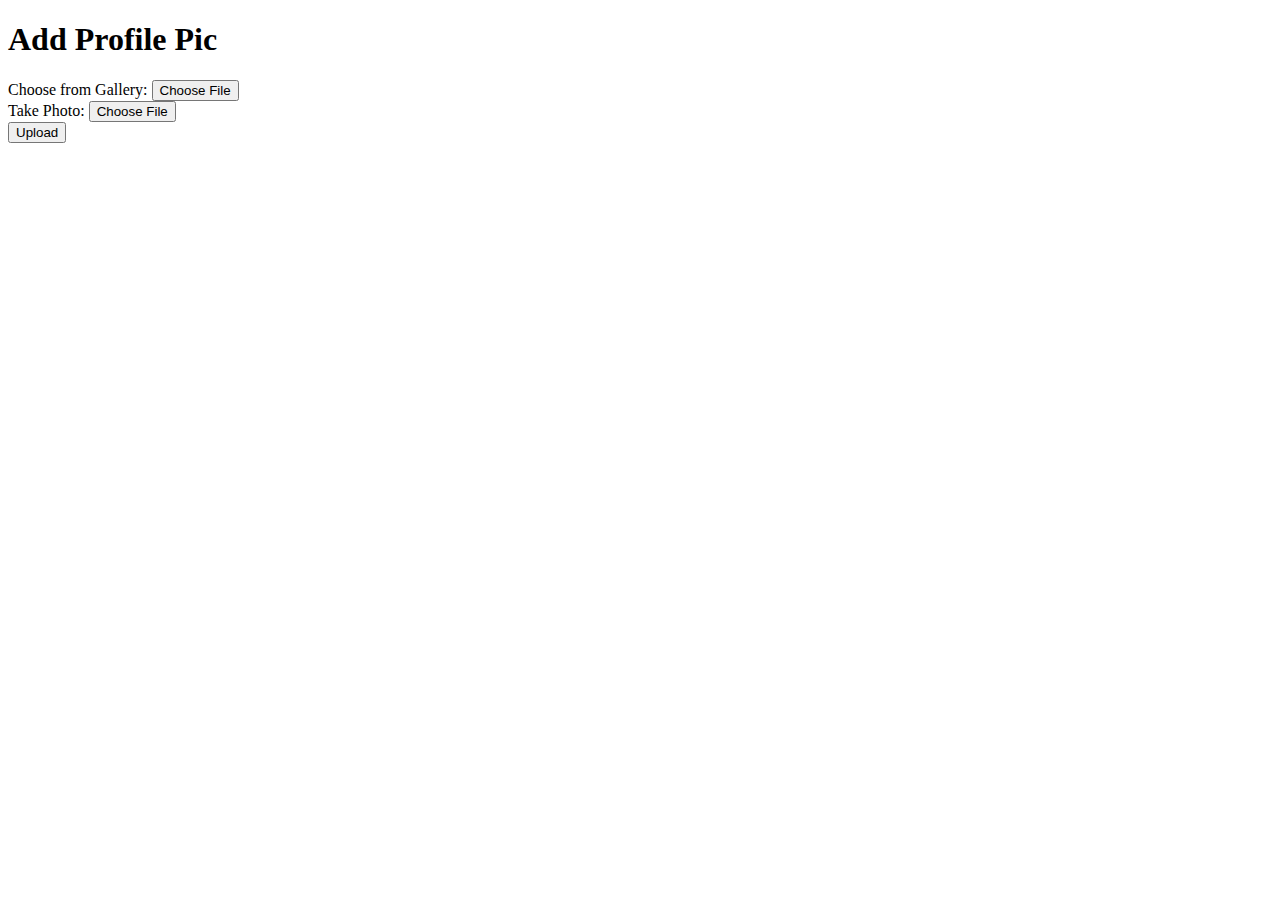
<file: templates/add_profilepic.html>
<!DOCTYPE html>
<html lang="en">
<head>
  <meta charset="UTF-8">
  <meta name="viewport" content="width=device-width, initial-scale=1.0">
  <title>Add Profile Pic</title>
  <style>
    input[type="file"] {
      color: transparent; /* Hide the text */
    }
  </style>
</head>
<body>
  <h1>Add Profile Pic</h1>
  <form action="/upload_profile_pic" method="post" enctype="multipart/form-data">
    <label for="gallery">Choose from Gallery:</label>
    <input type="file" id="gallery" name="gallery" accept="image/*">
    <br>
    <label for="camera">Take Photo:</label>
    <input type="file" id="camera" name="camera" accept="image/*" capture="camera">
    <br>
    <input type="submit" value="Upload">
  </form>
</body>
</html>
</file>
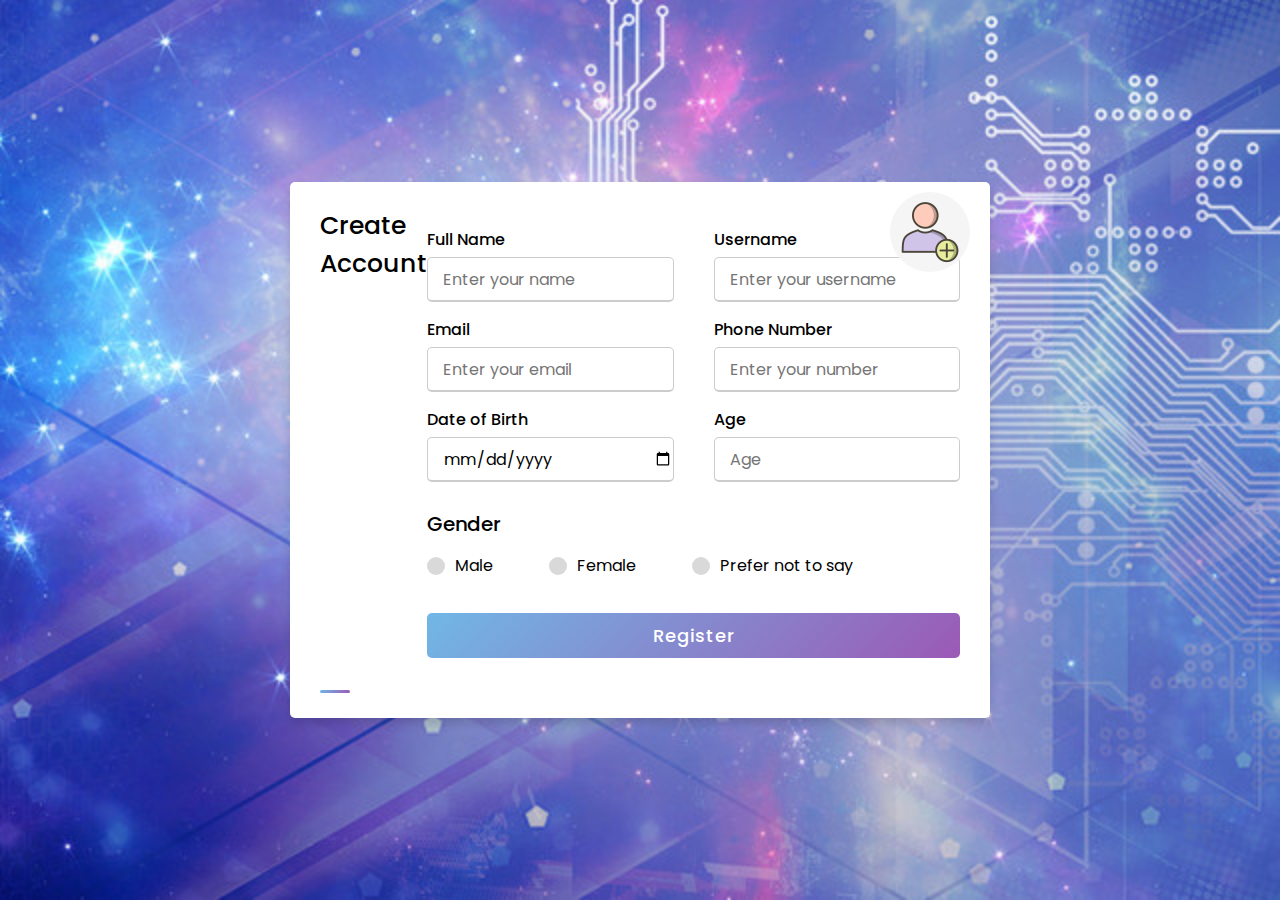
<file: templates/create_account.html>
<!DOCTYPE html>
<html lang="en" dir="ltr">

<head>
  <meta charset="UTF-8">
  <title>Create Account</title>
  <link rel="stylesheet" href="style.css">
  <meta name="viewport" content="width=device-width, initial-scale=1.0">
  <style>
    @import url('https://fonts.googleapis.com/css2?family=Poppins:wght@200;300;400;500;600;700&display=swap');

    * {
      margin: 0;
      padding: 0;
      box-sizing: border-box;
      font-family: 'Poppins', sans-serif;
    }

    body {
      height: 100vh;
      display: flex;
      justify-content: center;
      align-items: center;
      padding: 10px;
      background: linear-gradient(135deg, #71b7e6, #9b59b6);
      background: url('../static/bg1.jpg') no-repeat center center fixed;
      background-size: cover;
      background-position: center;
    }

    .container {
      max-width: 700px;
      width: 100%;
      background-color: #fff;
      padding: 25px 30px;
      border-radius: 5px;
      box-shadow: 0 5px 10px rgba(0, 0, 0, 0.15);
      position: relative; /* Make the container relative */
    }

    .container .title {
      font-size: 25px;
      font-weight: 500;
      position: relative;
    }

    .container .title::before {
      content: "";
      position: absolute;
      left: 0;
      bottom: 0;
      height: 3px;
      width: 30px;
      border-radius: 5px;
      background: linear-gradient(135deg, #71b7e6, #9b59b6);
    }

    .content form .user-details {
      display: flex;
      flex-wrap: wrap;
      justify-content: space-between;
      margin: 20px 0 12px 0;
    }

    form .user-details .input-box {
      margin-bottom: 15px;
      width: calc(100% / 2 - 20px);
    }

    form .input-box span.details {
      display: block;
      font-weight: 500;
      margin-bottom: 5px;
    }

    .user-details .input-box input {
      height: 45px;
      width: 100%;
      outline: none;
      font-size: 16px;
      border-radius: 5px;
      padding-left: 15px;
      border: 1px solid #ccc;
      border-bottom-width: 2px;
      transition: all 0.3s ease;
    }

    .user-details .input-box input:focus,
    .user-details .input-box input:valid {
      border-color: #9b59b6;
    }

    .circle-button {
      position: absolute;
      top: 10px;
      right: 20px;
      width: 80px;
      height: 80px;
      border-radius: 50%;
      background-color: #9b59b6;
      background-image: url('../static/pp.jpg');
      background-size: cover;
      background-position: center;
      cursor: pointer;
    }

    form .gender-details .gender-title {
      font-size: 20px;
      font-weight: 500;
    }

    form .category {
      display: flex;
      width: 80%;
      margin: 14px 0;
      justify-content: space-between;
    }

    form .category label {
      display: flex;
      align-items: center;
      cursor: pointer;
    }

    form .category label .dot {
      height: 18px;
      width: 18px;
      border-radius: 50%;
      margin-right: 10px;
      background: #d9d9d9;
      border: 5px solid transparent;
      transition: all 0.3s ease;
    }

    #dot-1:checked~.category label .one,
    #dot-2:checked~.category label .two,
    #dot-3:checked~.category label .three {
      background: #9b59b6;
      border-color: #d9d9d9;
    }

    form input[type="radio"] {
      display: none;
    }

    form .button {
      height: 45px;
      margin: 35px 0
    }

    form .button input {
      height: 100%;
      width: 100%;
      border-radius: 5px;
      border: none;
      color: #fff;
      font-size: 18px;
      font-weight: 500;
      letter-spacing: 1px;
      cursor: pointer;
      transition: all 0.3s ease;
      background: linear-gradient(135deg, #71b7e6, #9b59b6);
    }

    form .button input:hover {
      background: linear-gradient(-135deg, #71b7e6, #9b59b6);
    }

    @media (max-width: 584px) {
      .container {
        max-width: 100%;
      }

      form .user-details .input-box {
        margin-bottom: 15px;
        width: 100%;
      }

      form .category {
        width: 100%;
      }

      .content form .user-details {
        max-height: 300px;
        overflow-y: scroll;
      }

      .user-details::-webkit-scrollbar {
        width: 5px;
      }
    }

    @media (max-width: 459px) {
      .container .content .category {
        flex-direction: column;
      }

      .enable-button {
        position: fixed;
        top: 20px;
        right: 20px;
        width: 40px;
        height: 40px;
        background-color: #007bff;
        border-radius: 50%;
        cursor: pointer;
      }

      .enable-button:hover {
        background-color: #0056b3;
      }

      .enable-button:after {
        content: 'Enable';
        position: absolute;
        top: 50%;
        left: 50%;
        transform: translate(-50%, -50%);
        color: #fff;
        font-size: 14px;
      }
    }

    #username-availability {
      position: absolute;
      top: 50%;
      right: 10px;
      transform: translateY(-50%);
      font-size: 20px;
      display: inline-block;
    }

    #uname {
      position: relative;
    }
  </style>
</head>

<body>
  <div class="container">
    <div class="title">Create Account</div>
    <div class="progress">
      <div class="progress-bar" id="progressBar"></div>
    </div>
    <div class="content">
      <form id="registrationForm" method="POST" action="{{ url_for('create_account') }}">
        <div class="user-details">
          <div class="input-box">
            <span class="details">Full Name</span>
            <input id="name" name="name" type="text" placeholder="Enter your name" required>
          </div>
          <div class="input-box">
            <span class="details">Username</span>
            <input id="uname" name="uname" type="text" placeholder="Enter your username" required>
            <span id="username-availability"></span>
          </div>
          <div class="input-box">
            <span class="details">Email</span>
            <input id="email" name="email" type="email" placeholder="Enter your email" required>
          </div>
          <div class="input-box">
            <span class="details">Phone Number</span>
            <input id="phnno" name="phnno" type="text" placeholder="Enter your number" required>
          </div>
          <div class="input-box">
            <span class="details">Date of Birth</span>
            <input id="birthdate" type="date" name="birthdate" onchange="calculateAge(this.value)" required>
          </div>
          <div class="input-box">
            <span class="details">Age</span>
            <input type="number" id="age" name="age" min="1" max="120" placeholder="Age" readonly required>
          </div>
          <!-- Circle Button for Profile Image -->
          <div class="circle-button" id="profileButton"></div>
          <input type="file" id="fileInput" accept="image/*" style="display: none;" onchange="updateProfileIcon(event)">
        </div>
        <div class="gender-details">
          <input type="radio" name="gender" id="dot-1" value="Male">
          <input type="radio" name="gender" id="dot-2" value="Female">
          <input type="radio" name="gender" id="dot-3" value="PreferNotToSay">
          <span class="gender-title">Gender</span>
          <div class="category">
            <label for="dot-1">
              <span class="dot one"></span>
              <span class="gender">Male</span>
            </label>
            <label for="dot-2">
              <span class="dot two"></span>
              <span class="gender">Female</span>
            </label>
            <label for="dot-3">
              <span class="dot three"></span>
              <span class="gender">Prefer not to say</span>
            </label>
          </div>
        </div>
        <div class="button">
          <input type="submit" value="Register">
        </div>
      </form>
    </div>
  </div>
  <script>
    function checkUsernameAvailability(username) {
      fetch(`/check_username_availability/${username}`)
        .then(response => response.json())
        .then(data => {
          if (!data.available) {
            alert("Username already taken. Try another username.");
          } else {
            document.getElementById("username-availability").innerText = "";
          }
        });
    }

    document.getElementById("uname").addEventListener("blur", function () {
      var username = this.value.trim();
      if (username !== "") {
        checkUsernameAvailability(username);
      } else {
        document.getElementById("username-availability").innerText = "";
      }
    });

    document.getElementById("profileButton").addEventListener("click", function () {
      document.getElementById("fileInput").click();
    });

    function updateProfileIcon(event) {
      var reader = new FileReader();
      reader.onload = function () {
        document.getElementById("profileButton").style.backgroundImage = `url(${reader.result})`;
      }
      reader.readAsDataURL(event.target.files[0]);
    }

    function calculateAge(birthdate) {
      var today = new Date();
      var dob = new Date(birthdate);
      var age = today.getFullYear() - dob.getFullYear();
      var m = today.getMonth() - dob.getMonth();
      if (m < 0 || (m === 0 && today.getDate() < dob.getDate())) {
        age--;
      }
      document.getElementById('age').value = age;
    }

    var form = document.getElementById('registrationForm');
    form.addEventListener('submit', function (event) {
      event.preventDefault();

      var name = document.getElementById('name').value;
      var username = document.getElementById('uname').value;
      var email = document.getElementById('email').value;
      var phoneNumber = document.getElementById('phnno').value;
      var birthdate = document.getElementById('birthdate').value;
      var age = document.getElementById('age').value;
      var gender = document.querySelector('input[name="gender"]:checked').value;

      localStorage.setItem('name', name);
      localStorage.setItem('username', username);
      localStorage.setItem('email', email);
      localStorage.setItem('phoneNumber', phoneNumber);
      localStorage.setItem('birthdate', birthdate);
      localStorage.setItem('age', age);
      localStorage.setItem('gender', gender);

      window.location.href = 'my_profile.html';
    });
  </script>
</body>

</html>
</file>
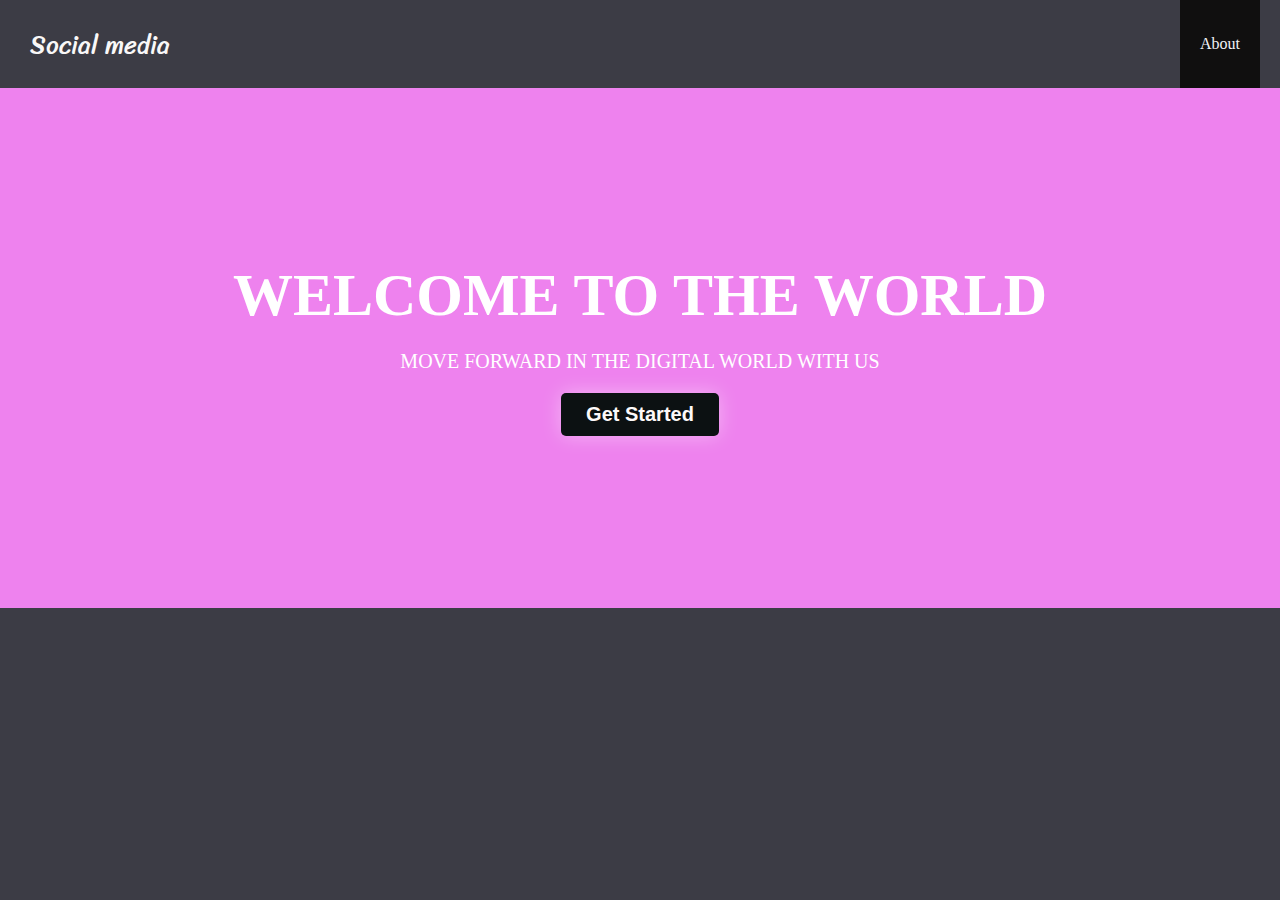
<file: templates/home_page.html>
<!DOCTYPE html>
<html lang="en">

<head>
  <meta charset="UTF-8">
  <meta http-equiv="X-UA-Compatible" content="IE=edge">
  <meta name="viewport" content="width=device-width, initial-scale=1.0">
  <title>HomePage</title>
  <link rel="stylesheet" href="https://cdnjs.cloudflare.com/ajax/libs/font-awesome/5.15.3/css/all.min.css">

  <style>
    @import url('https://fonts.googleapis.com/css2?family=Sriracha&display=swap');

    body {
      margin: 0;
      box-sizing: border-box;
      background: linear-gradient(180deg, #3c3c45 50%, lavender 50%); /* Apply gradient background */
    }

    .header {
      display: flex;
      justify-content: space-between;
      align-items: center;
      background-color:#3c3c45;
    }

    .header .logo {
      font-size: 25px;
      font-family: 'Sriracha', cursive;
      color: #f9f8f8;
      text-decoration: none;
      margin-left: 30px;
    }

    .nav-items {
      display: flex;
      justify-content: space-around;
      align-items: center;
      background-color: #100f0f;
      margin-right: 20px;
    }

    .nav-items a {
      text-decoration: none;
      color: #f0f2f5;
      padding: 35px 20px;
      cursor: pointer;
    }

    .intro {
      display: flex;
      flex-direction: column;
      justify-content: center;
      align-items: center;
      width: 100%;
      height: 520px;
      background-color: violet;
      background-size: cover;
      background-position: center;
      background-repeat: no-repeat;
    }

    .intro h1 {
      font-family: Georgia, 'Times New Roman', Times, serif;
      font-size: 60px;
      color: #fff;
      font-weight: bold;
      text-transform: uppercase;
      margin: 0;
    }

    .intro p {
      font-size: 20px;
      color: #fff;
      text-transform: uppercase;
      margin: 20px 0;
    }

    .intro button {
      background-color: #0c1112;
      color: #fdf9f9;
      padding: 10px 25px;
      border: none;
      border-radius: 5px;
      font-size: 20px;
      font-weight: bold;
      cursor: pointer;
      box-shadow: 0px 0px 20px rgba(255, 255, 255, 0.4)
    }

    .into button:hover {
        cursor: pointer;
        opacity: 0.8;
    }
  </style>
</head>

<body>
  <header class="header">
    <a class="logo">Social media</a>
    <nav class="nav-items">
      <a >About</a>
    </nav>
  </header>

  <main>
    <div class="intro">
      <h1>WELCOME TO THE WORLD</h1>
      <p>Move forward in the digital world with us</p>
      <button id="login" type="button" onclick="window.location.href = '{{ url_for('create_account') }}'">Get Started</button>
    </div>
</body>

</html>
</file>
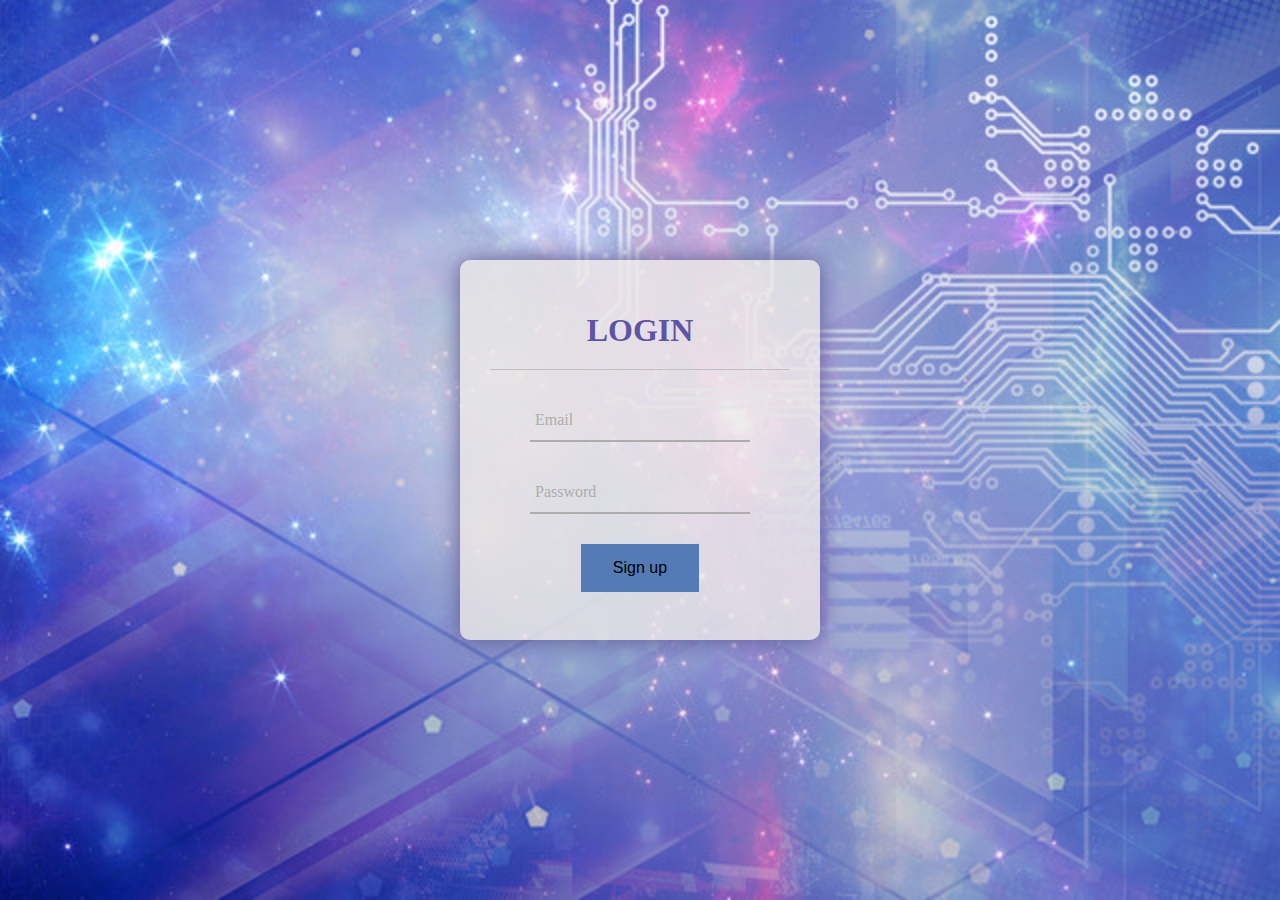
<file: templates/login.html>
<!DOCTYPE html>
<html lang="en">
<head>
    <title>Login</title>
    <meta charset="UTF-8" />
    <meta name="viewport" content="width=device-width" />

    <style>
        body {
            margin: 0;
            padding: 0;
            font-family: Roboto;
            height: 100vh;
            overflow: hidden;
            background-image: url('../static/bg1.jpg'); /* Replace 'your-image-url.jpg' with the URL of your image */
            background-size: cover;
            background-position: center;
        }

        .container {
            display: flex;
            align-items: center;
            justify-content: center;
            min-height: 100vh;
        }

        .center {
            background: rgba(235, 231, 231, 0.8); /* Lighter background color with opacity */
            border-radius: 10px;
            box-shadow: 0px 0px 24px #5C5696;
            padding: 30px;
            box-sizing: border-box;
            width: 360px;
            transition: transform 0.3s ease-in-out;
        }

        .center:hover {
            transform: scale(1.05); /* Scale up on hover */
        }

        .center h1 {
            text-align: center;
            padding: 0 0 20px 0;
            border-bottom: 1px solid silver;
            color: #5D54A4; /* Darker text color */
        }

        .center form {
            padding: 0 40px;
            box-sizing: border-box;
        }

        form .txt_field {
            position: relative;
            border-bottom: 2px solid #adadad;
            margin: 30px 0;
            transition: border-color 0.3s ease-in-out;
        }

        form .txt_field:hover {
            border-color: #2691d9; /* Change border color on hover */
        }

        .txt_field input {
            width: 100%;
            padding: 0 5px;
            height: 40px;
            font-size: 16px;
            border: none;
            background: none;
            outline: none;
            color: #07060e; /* Darker text color */
            transition: color 0.3s ease-in-out;
        }

        .txt_field input:focus {
            color: #1a1c1d; /* Change text color on focus */
        }

        .txt_field label {
            position: absolute;
            top: 50%;
            left: 5px;
            color: #adadad;
            transform: translateY(-50%);
            font-size: 16px;
            pointer-events: none;
            transition: top 0.3s ease-in-out, color 0.3s ease-in-out;
        }

        .txt_field input:focus ~ label,
        .txt_field input:valid ~ label {
            top: -5px;
            color: #2691d9;
        }

        .txt_field span::before {
            content: '';
            position: absolute;
            top: 40px;
            left: 0;
            width: 0px;
            height: 2px;
            background: #2691d9;
            transition: width 0.3s ease-in-out;
        }

        .txt_field input:focus ~ span::before,
        .txt_field input:Valid ~ span::before {
            width: 100%;
        }

        input[type="Submit"] {
            width: 100%;
            height: 40px;
            border: 1px solid;
            border-radius: 25px;
            font-size: 18px;
            font-weight: 700;
            cursor: pointer;
            background: #2691d9;
            color: #e9f4fb;
            transition: background 0.3s ease-in-out, color 0.3s ease-in-out;
        }

        input[type="Submit"]:hover {
            background: #5D54A4;
            color: white;
        }

        button {
            background-color: hwb(216 33% 29%);
            border: none;
            color: black;
            padding: 15px 32px;
            text-align: center;
            text-decoration: none;
            display: inline-block;
            font-size: 16px;
            cursor: pointer;
            transition: background 0.3s ease-in-out;
        }

        button:hover {
            background-color: #5D54A4;
            color: white;
        }
    </style>
</head>
<body>
    <div class="container">
        <div class="center">
            <h1>LOGIN</h1>
            <form method="POST" action="{{ url_for('login') }}">
                <div class="txt_field">
                    <input id="email" type="email" name="email" required autocomplete="off">
                    <span></span>
                    <label>Email</label>
                </div>
                <div class="txt_field">
                    <input id="password" type="password" name="password" required autocomplete="new-password">
                    <label>Password</label>
                </div>
                <center><button type="submit">Sign up</button></center>
                <br>
            </form>
        </div>
    </div>
</body>
</html>
</file>
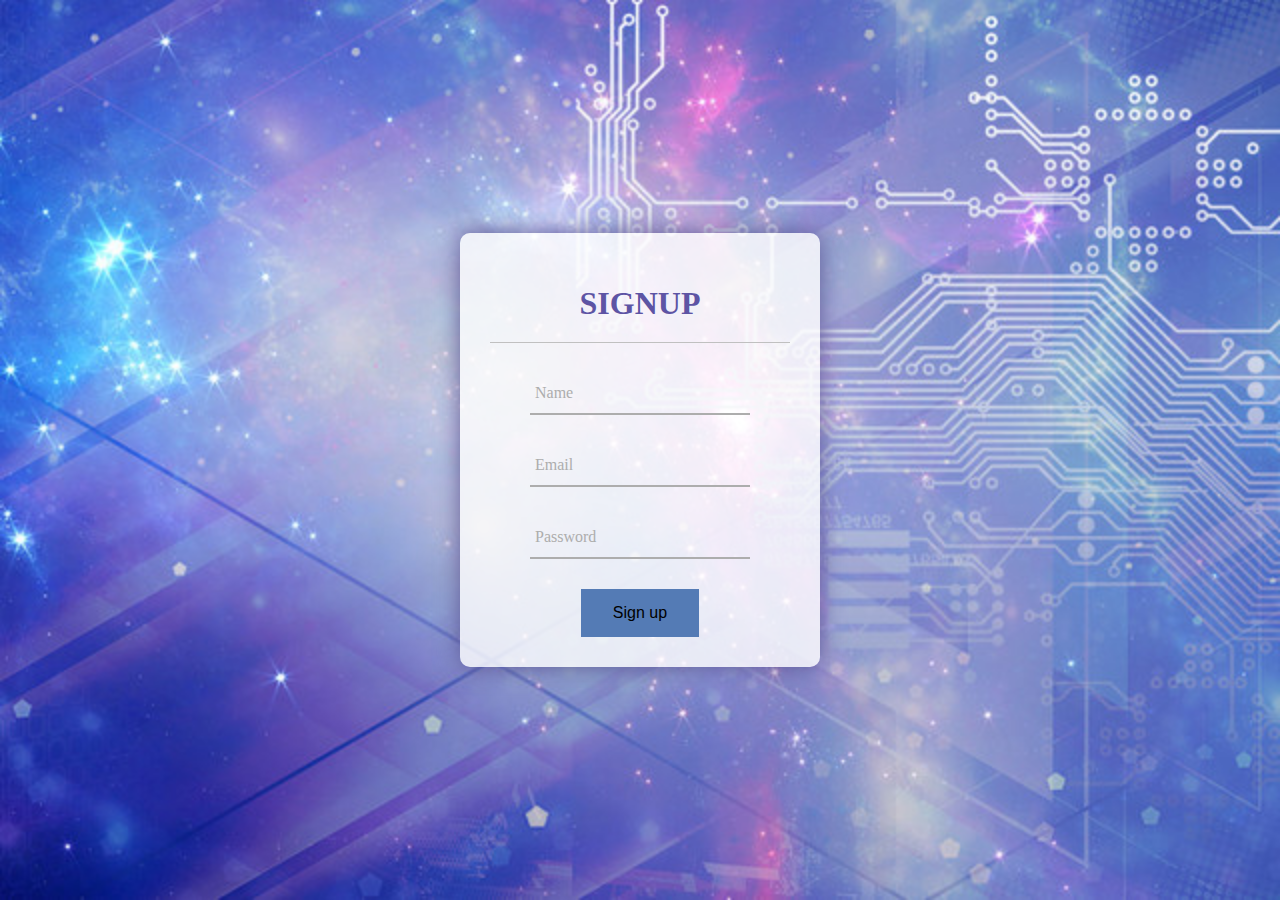
<file: templates/signup.html>
<!DOCTYPE html>
<html lang="en">
<head>
    <title>Signup</title>
    <meta charset="UTF-8" />
    <meta name="viewport" content="width=device-width" />

    <style>
        body {
            margin: 0;
            padding: 0;
            font-family: Roboto;
            background: url('../static/bg1.jpg') no-repeat center center fixed; /* Background image */
            background-size: cover;
            height: 100vh;
            overflow: hidden;
        }

        .container {
            display: flex;
            align-items: center;
            justify-content: center;
            min-height: 100vh;
        }

        .center {
            background: rgba(255, 255, 255, 0.8); /* Lighter background color with opacity */
            border-radius: 10px;
            box-shadow: 0px 0px 24px #5C5696;
            padding: 30px;
            box-sizing: border-box;
            width: 360px;
            transition: transform 0.3s ease-in-out;
        }

        .center:hover {
            transform: scale(1.05); /* Scale up on hover */
        }

        .center h1 {
            text-align: center;
            padding: 0 0 20px 0;
            border-bottom: 1px solid silver;
            color: #5D54A4; /* Darker text color */
        }

        .center form {
            padding: 0 40px;
            box-sizing: border-box;
        }

        form .txt_field {
            position: relative;
            border-bottom: 2px solid #adadad;
            margin: 30px 0;
        }

        .txt_field input {
            width: 100%;
            padding: 0 5px;
            height: 40px;
            font-size: 16px;
            border: none;
            background: none;
            outline: none;
            color: #5D54A4; /* Darker text color */
            transition: border-color 0.3s ease-in-out, color 0.3s ease-in-out;
        }

        .txt_field input:focus {
            color: #030405; /* Change text color on focus */
        }

        .txt_field label {
            position: absolute;
            top: 50%;
            left: 5px;
            color: #adadad;
            transform: translateY(-50%);
            font-size: 16px;
            pointer-events: none;
            transition: top 0.3s ease-in-out, color 0.3s ease-in-out;
        }

        .txt_field input:focus ~ label,
        .txt_field input:valid ~ label {
            top: -5px;
            color: #2691d9;
        }

        input[type="Submit"] {
            width: 100%;
            height: 40px;
            border: 1px solid;
            border-radius: 25px;
            font-size: 18px;
            font-weight: 700;
            cursor: pointer;
            background: #2691d9;
            color: #e9f4fb;
            transition: background 0.3s ease-in-out, color 0.3s ease-in-out;
        }

        input[type="Submit"]:hover {
            background: #5D54A4;
            color: white;
        }

        button {
            background-color: hwb(216 33% 29%);
            border: none;
            color: black;
            padding: 15px 32px;
            text-align: center;
            text-decoration: none;
            display: inline-block;
            font-size: 16px;
            cursor: pointer;
        }

        button:hover {
            background-color: #5D54A4;
            color: white;
        }
    </style>
</head>
<body>
    <div class="container">
        <div class="center">
            <h1>SIGNUP</h1>
            <form id="signupForm" method="POST" action="{{ url_for('signup') }}">
                <div class="txt_field">
                    <input id="name" type="text" name="name" required>
                    <label>Name</label>
                </div>
                <div class="txt_field">
                    <input id="email" type="email" name="email" required>
                    <label>Email</label>
                </div>
                <div class="txt_field">
                    <input id="password" type="password" name="password" required>
                    <label>Password</label>
                </div>
                <center> <button type="submit">Sign up</button> </center>
            </form>
        </div>
    </div>

    <script>
        document.getElementById("signupForm").addEventListener("submit", function(event) {
            var password = document.getElementById("password").value;
            var confirmPassword = document.getElementById("confirmPassword").value;

            if (password !== confirmPassword) {
                alert("Passwords do not match!");
                event.preventDefault(); // Prevent form submission
            } else {
                // Here you can add AJAX request to validate the credentials on the server-side
                // For now, let's simulate a failure
                event.preventDefault(); // Prevent form submission for simulation
                setTimeout(function() {
                    alert("Invalid credentials. Please try again.");
                }, 1000); // Simulating a delay before showing the popup message
            }
        });
    </script>
</body>
</html>
</file>
<file: templates/style.css>
*{
    margin: 0;
    padding: 0;
    font-family: 'poppins', sans-serif;
    box-sizing: border-box;
}
:root{
    --body-color: #efefef;
    --nav-color: #1876f2;
    --bg-color: #fff;
}
.dark-theme{
    --body-color: #0a0a0a;
    --nav-color: #000;
    --bg-color: #000;
}
body{
    background: var(--body-color);
    transition: background 0.3s;
}
nav{
    display: flex;
    align-items: center;
    justify-content: space-between;
    background: var(--nav-color);
    padding: 5px 5%;
    position: sticky;
    top: 0;
    z-index: 100;
}
.logo{
    width: 160px;
    margin-right: 45px;
}
.nav-left, .nav-right{
    display: flex;
    align-items: center;
}
.nav-left ul li{
    list-style: none;
    display: inline-block;
}
.nav-left ul li img{
    width: 28px;
    margin: 0 15px;
}
.nav-user-icon img{
    width: 40px;
    border-radius: 50%;
    cursor: pointer;
}
.nav-user-icon{
    margin-left: 30px;
}
.search-box{
    background: #efefef;
    width: 350px;
    border-radius: 20px;
    display: flex;
    align-items: center;
    padding: 0 15px;
}
.search-box img{
    width: 18px;
}
.search-box input{
    width: 100%;
    background: transparent;
    padding: 10px;
    outline: none;
    border: 0;
}
.online{
    position: relative;
}
.online::after{
    content: '';
    width: 7px;
    height: 7px;
    border: 2px solid #ffff;
    border-radius: 50%;
    background: #41db51;
    position: absolute;
    top: 0;
    right: 0;
}
.container{
    display: flex;
    justify-content: space-between;
    padding: 13px 5%;
}
.left-sidebar{
    flex-basis: 25%;
    position: sticky;
    top: 70px;
    align-self: flex-start;
}
.right-sidebar{
    flex-basis: 25%;
    position: sticky;
    top: 70px;
    align-self: flex-start;
    background: var(--bg-color);
    padding: 20px;
    border-radius: 4px;
    color: #626262;
}
.main-content{
    flex-basis: 47%;
}
.imp-links a, .shortcut-links a{
    text-decoration: none;
    display: flex;
    align-items: center;
    margin-bottom: 30px;
    color: #626262;
    width: fit-content;
}
.imp-links a img{
    width: 25px;
    margin-right: 15px;
}
.imp-links a:last-child{
    color: #1876f2;
}
.imp-links{
    border-bottom: 1px solid #ccc;
}
.shortcut-links a img{
    width: 40px;
    border-radius: 4px;
    margin-right: 15px;
}
.shortcut-links p{
    margin: 25px 0;
    color: #626262;
    font-weight: 500;
}
.sidebar-title{
    display: flex;
    align-items: center;
    justify-content: space-between;
    margin-bottom: 18px;   
}
.right-sidebar h4{
    font-weight: 600;
    font-size: 16px;
}
.sidebar-title a{
    text-decoration: none;
    color: #1876f2;
    font-size: 12px;
}
.event{
    display: flex;
    font-size: 14px;
    margin-bottom: 20px;
}
.left-event{
    border-radius: 10px;
    height: 65px;
    width: 65px;
    margin-right: 15px;
    padding-top: 10px;
    text-align: center;
    position: relative;
    overflow: hidden;
    box-shadow: 0 0 10px rgba(0,0,0,0.1);
}
.event p{
    font-size: 12px;
}
.event a{
    font-size: 12px;
    text-decoration: none;
    color: #1876f2;
}
.left-event span{
    position: absolute;
    bottom: 0;
    left: 0;
    width: 100%;
    background: #1876f2;
    color: #fff;
    font-size: 10px;
    padding: 4px 0;
}
.sidebar-ads{
    width: 100%;
    margin-bottom: 20px;
    border-radius: 4px;
}
.online-list{
    display: flex; 
    align-items: center;
    margin-bottom: 20px;
}
.online-list .online img{
    width: 40px;
    border-radius: 50%; 
}
.online-list .online{
    width: 40px;
    border-radius: 50%;
    margin-right: 15px;
}
.online-list .online::after{
    top: unset;
    bottom: 5px;
}
.story-gallery{
    display: flex;
    justify-content: space-between;
    margin-bottom: 20px;
}
.story{
    flex-basis: 18%;
    padding-top: 32%;
    position: relative;
    background-position: center;
    background-size: cover;
    border-radius: 10px;
}
.story img{
    position: absolute;
    width: 45px;
    border-radius: 50%;
    top: 10px;
    left: 10px;
    border: 5px solid #1876f2;
}
.story p{
    position: absolute;
    bottom: 10px;
    width: 100%;
    text-align: center;
    color: #fff;
    font-size: 14px;
}
.story1{
    background-image: linear-gradient(transparent,rgba(0,0,0,0.5)), url(static/status-1.png);
}
.story2{
    background-image: linear-gradient(transparent,rgba(0,0,0,0.5)), url(static/status-2.png);
}
.story3{
    background-image: linear-gradient(transparent,rgba(0,0,0,0.5)), url(static/status-3.png);
}
.story4{
    background-image: linear-gradient(transparent,rgba(0,0,0,0.5)), url(static/status-4.png);
}
.story5{
    background-image: linear-gradient(transparent,rgba(0,0,0,0.5)), url(static/status-5.png);
}
.story.story1 img{
    top: unset;
    left: 50%;
    bottom: 40px;
    transform: translateX(-50%);
    border: 0;
    width: 35px;
}
.write-post-container{
    width: 100%;
    background: var(--bg-color);
    border-radius: 6px;
    padding: 20px;
    color: #626262;
}
.user-profile{
    display: flex;
    align-items: center;
}
.user-profile img{
    width: 45px;
    border-radius: 50%;
    margin-right: 10px;
}
.user-profile p{
    margin-bottom: -5px;
    font-weight: 500;
    color: #626262;
}
.user-profile small{
    font-size: 12px;
}
.post-input-container{
    padding-left: 55px;
    padding-top: 20px;
}
.post-input-container textarea{
    width: 100%;
    border: 0;
    outline: 0;
    border-bottom: 1px solid #ccc;
    background: transparent;
    resize: none;
}
.add-post-links{
    display: flex;
    margin-top: 10px;
}
.add-post-links a{
    text-decoration: none;
    display: flex;
    align-items: center;
    color: #626262;
    margin-right: 30px;
    font-size: 13px;
}
.add-post-links a img{
    width: 20px;
    margin-right: 10px;
}
.post-container{
    width: 100%;
    background: var(--bg-color);
    border-radius: 6px;
    padding: 20px;
    color: #626262;
    margin: 20px 0;
}
.user-profile span{
    font-size: 13px;
    color:  #9a9a9a;
}
.post-text{
    color: #9a9a9a;
    margin: 15px 0;
    font-size: 15px;
}
.post-text span{
    color: #626262;
    font-weight: 500;
}
.post-text a{
    color: #1876f2;
    text-decoration: none;
}
.post-img{
    width: 100%;
    border-radius: 4px;
    margin-bottom: 5px;
}
.post-row{
    display: flex;
    align-items: center;
    justify-content: space-between;
}
.activity-icons div img{
    width: 18px;
    margin-right: 10px;
}
.activity-icons div{
    display: inline-flex;
    align-items: center;
    margin-right: 30px;
}
.post-profile-icon{
    display: flex;
    align-items: center;
}
.post-profile-icon img{
    width: 20px;
    border-radius: 50%;
    margin-right: 5px;
}
.post-row a{
    color: #9a9a9a;
}
.load-more-btn{
    display: block;
    margin: auto;
    cursor: pointer;
    padding: 5px 10px;
    border: 1px solid #9a9a9a;
    color: #626262;
    background: transparent;
    border-radius: 4px;
}
.footer{
    text-align: center;
    color: #9a9a9a;
    padding: 10px 0 20px;
    font-size: 13px;
}
.settings-menu{
    position: absolute;
    width: 90%;
    max-width: 350px;
    background: var(--bg-color);
    box-shadow: 0 0 10px rgba(0,0,0,0.4);
    border-radius: 4px;
    overflow: hidden;
    top: 108%;
    right: 5%;
    max-height: 0;
    transition: max-height 0.3s ;
}
.settings-menu-height{
    max-height: 459px;
}
.user-profile a{
    font-size: 12px;
    color: #1876f2;
    text-decoration: none;
}
.settings-menu-inner{
    padding: 20px;
}
.settings-menu hr{
    border: 0;
    height: 1px;
    background: #9a9a9a;
    margin: 15px 0;
}
.settings-links{
    display: flex;
    align-items: center;
    margin: 15px 0;
}
.settings-links .settings-icon{
    width: 38px;
    margin-right: 10px;
    border-radius: 50%;
}
.settings-links a{
    display: flex;
    flex: 1;
    align-items: center;
    justify-content: space-between;
    text-decoration: none;
    color: #626262;
}
#dark-btn{
    position: absolute;
    top: 20px;
    right: 20px;
    background: #ccc;
    width: 45px;
    border-radius: 15px;
    padding: 2px 3px;
    cursor: pointer;
    display: flex;
    transition: padding-left 0.5s, background 0.5s;
}
#dark-btn span{
    width: 18px;
    height: 18px;
    background: #fff;
    border-radius: 50%;
    display: inline-block;
}
#dark-btn.dark-btn-on{
    padding-left: 23px;
    background: #000;

}
</file>
